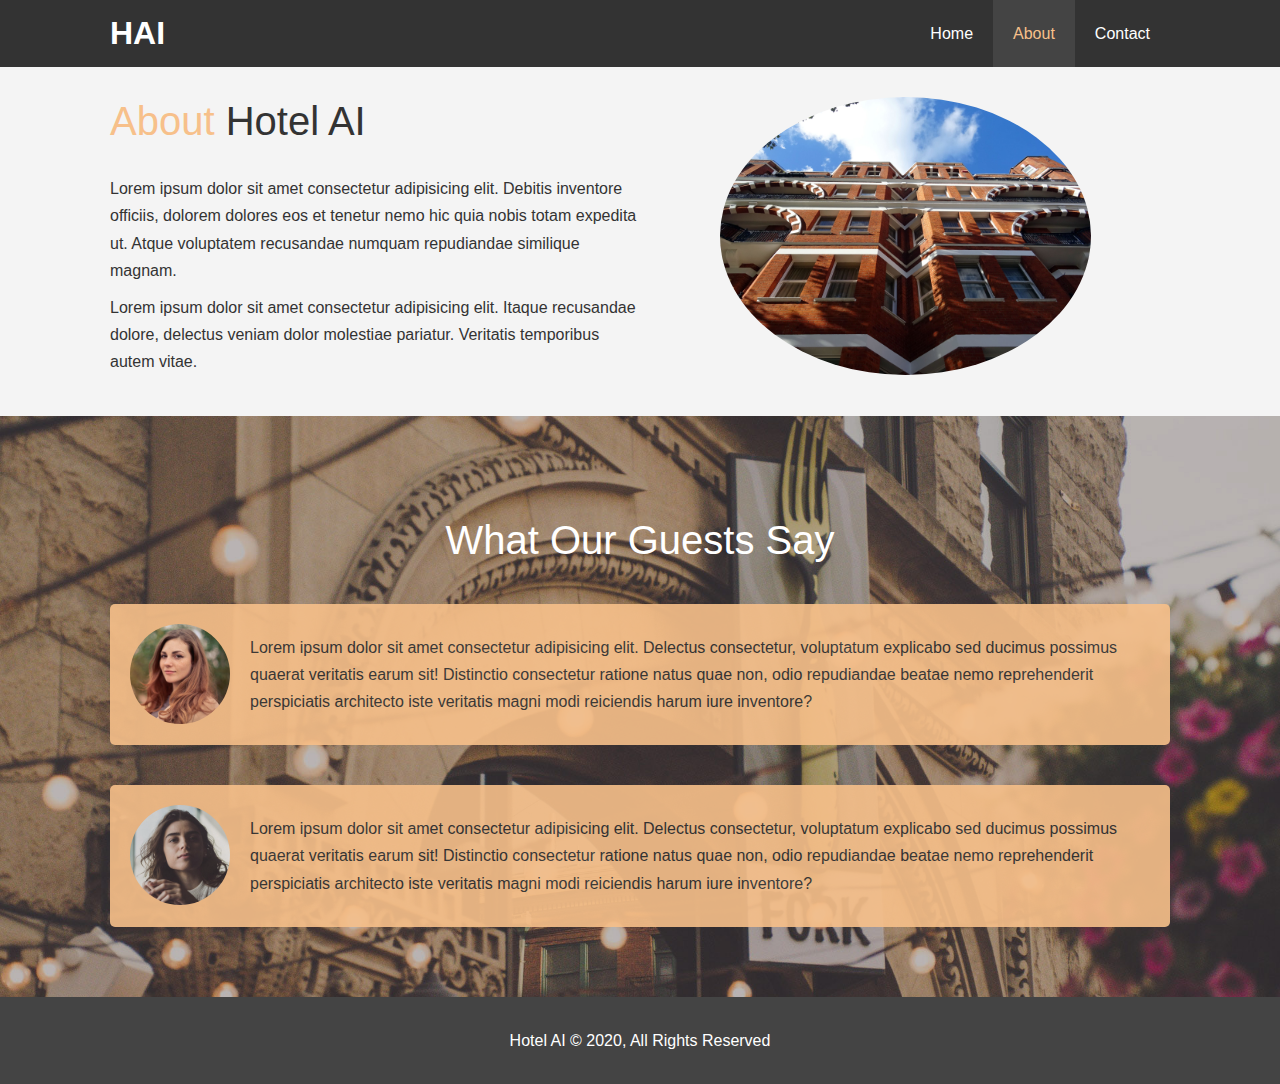
<file: Hotel AI Website (Floats)/about.html>
<!DOCTYPE html>
<html lang="en">

<head>
  <meta charset="UTF-8">
  <meta name="viewport" content="width=device-width, initial-scale=1.0">
  <meta name="description" content="Welcome to the most extraordinary hotel in Los Angeles California">
  <meta name="keywords" content="hotel,los angeles hotel">

  <link rel="stylesheet" type="text/css" href="./css/style.css">
  <link rel="stylesheet" type="text/css" href="./css/mobile.css">
  <title>Hotel AI | About</title>
</head>

<body>
  <header>
    <nav id="navbar">
      <div class="container">
        <h1 class="logo"><a href="./index.html">HAI</a></h1>
        <ul>
          <li><a href="./index.html">Home</a></li>
          <li><a class="current" href="./about.html">About</a></li>
          <li><a href="./contact.html">Contact</a></li>
        </ul>
      </div>
    </nav>
  </header>

  <section id="about-info" class="bg-light py-3">
    <div class="container">
      <div class="info-left">
        <h1 class="l-heading"><span class="text-primary">About</span> Hotel AI</h1>
        <p>
          Lorem ipsum dolor sit amet consectetur adipisicing elit. Debitis inventore officiis, dolorem dolores eos et tenetur nemo hic quia nobis totam expedita ut. Atque voluptatem recusandae numquam repudiandae similique magnam.
        </p>
        <p>
          Lorem ipsum dolor sit amet consectetur adipisicing elit. Itaque recusandae dolore, delectus veniam dolor molestiae pariatur. Veritatis temporibus autem vitae.
        </p>
      </div>
      <div class="info-right">
        <img src="./img/photo-2.jpg" alt="hotel">
      </div>
    </div>
  </section>

  <div class="clr"></div>

  <section id="testimonials" class="py-3">
    <div class="container">
      <h2 class="l-heading">What Our Guests Say</h2>
      <div class="testimonial bg-primary">
        <img src="./img/person-1.jpg" alt="Samantha">
        <p>
          Lorem ipsum dolor sit amet consectetur adipisicing elit. Delectus consectetur, voluptatum explicabo sed ducimus possimus quaerat veritatis earum sit! Distinctio consectetur ratione natus quae non, odio repudiandae beatae nemo reprehenderit perspiciatis architecto iste veritatis magni modi reiciendis harum iure inventore?
        </p>
      </div>
      <div class="testimonial bg-primary">
        <img src="./img/person-2.jpg" alt="Jen">
        <p>
          Lorem ipsum dolor sit amet consectetur adipisicing elit. Delectus consectetur, voluptatum explicabo sed ducimus possimus quaerat veritatis earum sit! Distinctio consectetur ratione natus quae non, odio repudiandae beatae nemo reprehenderit perspiciatis architecto iste veritatis magni modi reiciendis harum iure inventore?
        </p>
      </div>
    </div>
  </section>

  <footer id="main-footer">
    <p>Hotel AI &copy; 2020, All Rights Reserved</p>
  </footer>

</body>

</html>
</file>
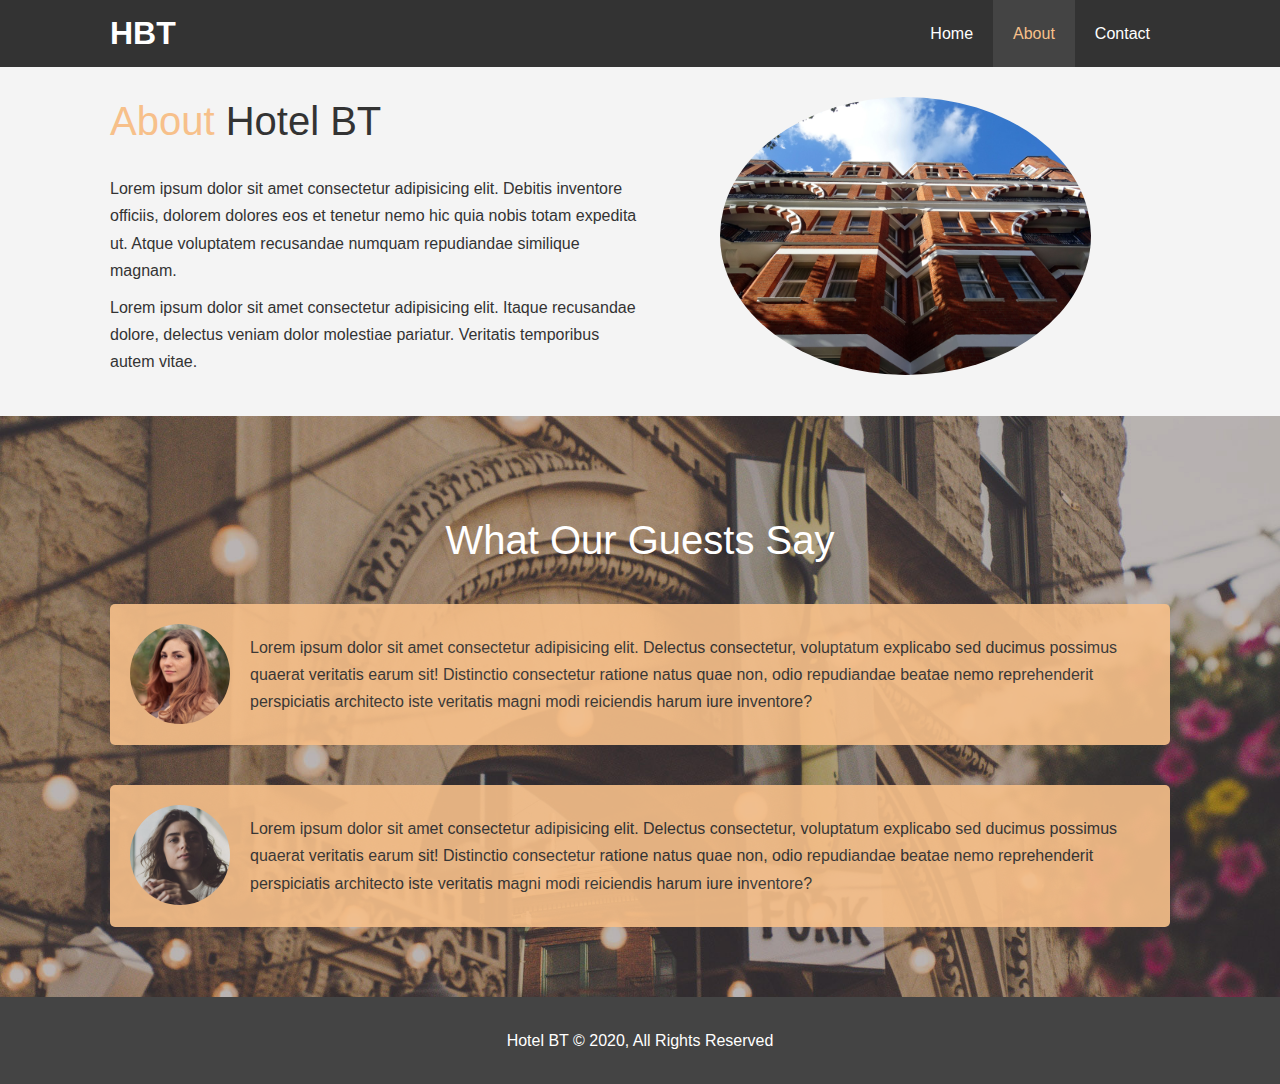
<file: Hotel Website (Floats)/about.html>
<!DOCTYPE html>
<html lang="en">

<head>
  <meta charset="UTF-8">
  <meta name="viewport" content="width=device-width, initial-scale=1.0">
  <meta name="description" content="Welcome to the most extraordinary hotel in Boston Massachusetts">
  <meta name="keywords" content="hotel,boston hotel,new england hotel">

  <link rel="stylesheet" type="text/css" href="./css/style.css">
  <link rel="stylesheet" type="text/css" href="./css/mobile.css">
  <title>Hotel BT | About</title>
</head>

<body>
  <header>
    <nav id="navbar">
      <div class="container">
        <h1 class="logo"><a href="./index.html">HBT</a></h1>
        <ul>
          <li><a href="./index.html">Home</a></li>
          <li><a class="current" href="./about.html">About</a></li>
          <li><a href="./contact.html">Contact</a></li>
        </ul>
      </div>
    </nav>
  </header>

  <section id="about-info" class="bg-light py-3">
    <div class="container">
      <div class="info-left">
        <h1 class="l-heading"><span class="text-primary">About</span> Hotel BT</h1>
        <p>
          Lorem ipsum dolor sit amet consectetur adipisicing elit. Debitis inventore officiis, dolorem dolores eos et tenetur nemo hic quia nobis totam expedita ut. Atque voluptatem recusandae numquam repudiandae similique magnam.
        </p>
        <p>
          Lorem ipsum dolor sit amet consectetur adipisicing elit. Itaque recusandae dolore, delectus veniam dolor molestiae pariatur. Veritatis temporibus autem vitae.
        </p>
      </div>
      <div class="info-right">
        <img src="./img/photo-2.jpg" alt="hotel">
      </div>
    </div>
  </section>

  <div class="clr"></div>

  <section id="testimonials" class="py-3">
    <div class="container">
      <h2 class="l-heading">What Our Guests Say</h2>
      <div class="testimonial bg-primary">
        <img src="./img/person-1.jpg" alt="Samantha">
        <p>
          Lorem ipsum dolor sit amet consectetur adipisicing elit. Delectus consectetur, voluptatum explicabo sed ducimus possimus quaerat veritatis earum sit! Distinctio consectetur ratione natus quae non, odio repudiandae beatae nemo reprehenderit perspiciatis architecto iste veritatis magni modi reiciendis harum iure inventore?
        </p>
      </div>
      <div class="testimonial bg-primary">
        <img src="./img/person-2.jpg" alt="Jen">
        <p>
          Lorem ipsum dolor sit amet consectetur adipisicing elit. Delectus consectetur, voluptatum explicabo sed ducimus possimus quaerat veritatis earum sit! Distinctio consectetur ratione natus quae non, odio repudiandae beatae nemo reprehenderit perspiciatis architecto iste veritatis magni modi reiciendis harum iure inventore?
        </p>
      </div>
    </div>
  </section>

  <footer id="main-footer">
    <p>Hotel BT &copy; 2020, All Rights Reserved</p>
  </footer>

</body>

</html>
</file>
<file: Hotel AI Website (Floats)/css/mobile.css>
@media screen and (max-width: 768px) {

  #navbar .logo {
    float: none;
    text-align: center;
  }

  #navbar ul, #navbar ul li {
    float: none;
  }

  #navbar ul li a {
    padding: 5px;
    border-bottom: 1px dotted #444;
  }

  /* Showcase */
  #showcase {
    height: 100%;
  }

  #showcase .showcase-content {
    padding-top: 70px;
    padding-bottom: 30px;
  }

  /* Home Info */
  #home-info {
    height: 500px;
  }

  #home-info .info-img {
    display: none;
  }

  #home-info .info-content {
    float: none;
    width: 100%;
  }

  /* Boxes */
  .box {
    float: none;
    width: 100%;
  }

  /* About */
  #about-info .info-right,
  #about-info .info-left {
    float: none;
    width: 100%;
  }

  #about-info .info-right {
    margin-top: 30px;
  }

  .l-heading {
    text-align: center;
  }

  /* Contact */
  #contact-info .box {
    border-bottom: 1px dotted #444;
  }

}
</file>
<file: Hotel Website (Floats)/css/mobile.css>
@media screen and (max-width: 768px) {

  #navbar .logo {
    float: none;
    text-align: center;
  }

  #navbar ul, #navbar ul li {
    float: none;
  }

  #navbar ul li a {
    padding: 5px;
    border-bottom: 1px dotted #444;
  }

  /* Showcase */
  #showcase {
    height: 100%;
  }

  #showcase .showcase-content {
    padding-top: 70px;
    padding-bottom: 30px;
  }

  /* Home Info */
  #home-info {
    height: 500px;
  }

  #home-info .info-img {
    display: none;
  }

  #home-info .info-content {
    float: none;
    width: 100%;
  }

  /* Boxes */
  .box {
    float: none;
    width: 100%;
  }

  /* About */
  #about-info .info-right,
  #about-info .info-left {
    float: none;
    width: 100%;
  }

  #about-info .info-right {
    margin-top: 30px;
  }

  .l-heading {
    text-align: center;
  }

  /* Contact */
  #contact-info .box {
    border-bottom: 1px dotted #444;
  }

}
</file>
<file: Hotel AI Website (Floats)/css/style.css>
/* Reset */
* {
  margin: 0;
  padding: 0;
  box-sizing: border-box;
}

/* Main Styling */
html, body {
  font-family: 'Segoe UI', Tahoma, Geneva, Verdana, sans-serif;
  line-height: 1.7em;
}

a {
  color: #333;
  text-decoration: none;
}

h1, h2, h3 {
  padding-bottom: 20px;
}

p {
  margin: 10px 0;
}

/* Utility Classes */
.container {
  margin: auto;
  max-width: 1100px;
  overflow: auto;
  padding: 0 20px;
}

.text-primary {
  color: #f7c08a;
}

.lead {
  font-size: 20px;
}

.btn {
  display: inline-block;
  font-size: 18px;
  color: #fff;
  background: #333;
  padding: 13px 20px;
  border: none;
  cursor: pointer;
}

.btn:hover {
  background: #f7c08a;
  color: #333;
}

.btn-light {
  background: #f4f4f4;
  color: #333;
}

.bg-dark {
  background: #333;
  color: #fff;
}

.bg-light {
  background: #f4f4f4;
  color: #333;
}

.bg-primary {
  background: #f7c08a;
  color: #333;
}

.clr {
  clear: both;
}

.l-heading {
  font-size: 40px;
  font-weight: 400;
  line-height: 1.2;
}

/* Padding */
.py-1 { padding: 10px 0; }
.py-2 { padding: 20px 0; }
.py-3 { padding: 30px 0; }

/* Navbar */
#navbar {
  background: #333;
  color: #fff;
  overflow: auto;
}

#navbar a {
  color: #fff;
}

#navbar .logo {
  float: left;
  padding-top: 20px;
}

#navbar ul {
  list-style: none;
  float: right;
}

#navbar ul li {
  float: left;
}

#navbar ul li a {
  display: block;
  padding: 20px;
  text-align: center;
}

#navbar ul li a:hover, 
#navbar ul li a.current {
  background: #444;
  color: #f7c08a;
}

/* Showcase */
#showcase {
  background: url("../img/showcase.jpg") no-repeat center/cover;
  height: 600px;
}

#showcase .showcase-content {
  color: #fff;
  text-align: center;
  padding-top: 170px;
}

#showcase .showcase-content h1 {
  font-size: 60px;
  line-height: 1.2em;
  font-weight: 300;
}

#showcase .showcase-content p {
  padding-bottom: 20px;
  line-height: 1.7em;
}

/* Home Info */
#home-info {
  height: 450px;
}

#home-info .info-img {
  float: left;
  width: 50%;
  background: url("../img/photo-1.jpg") no-repeat;
  min-height: 100%;
}

#home-info .info-content {
  float: right;
  width: 50%;
  height: 100%;
  text-align: center;
  padding: 50px 30px;
  overflow: hidden;
}

#home-info .info-content p {
  padding-bottom: 30px;
}

/* Features */

.box {
  float: left;
  width: 33.3%;
  padding: 50px;
  text-align: center;
}

.box i {
  margin-bottom: 10px;
}

/* About Info */
#about-info .info-right {
  float: right;
  width: 50%;
  min-height: 100%;
}

#about-info .info-right img {
  width: 70%;
  display: block;
  margin: auto;
  border-radius: 50%;
}

#about-info .info-left {
  float: left;
  width: 50%;
  min-height: 100%;
}

/* Testimonials */
#testimonials {
  height: 100%;
  background: url("../img/test-bg.jpg") no-repeat center/cover;
  padding-top: 100px;
}

#testimonials h2 {
  color: #fff;
  text-align: center;
  padding-bottom: 40px;
}

#testimonials .testimonial {
  padding: 20px;
  margin-bottom: 40px;
  border-radius: 5px;
  opacity: 0.9;
}

#testimonials .testimonial img {
  width: 100px;
  float: left;
  margin-right: 20px;
  border-radius: 50%;
}

/* Contact Form */
#contact-form .form-group {
  margin-bottom: 20px;
}

#contact-form label {
  display: block;
  margin-bottom: 5px;
}

#contact-form input, 
#contact-form textarea {
  width: 100%;
  padding: 10px;
  border: 1px solid #ddd;
}

#contact-form textarea {
  height: 200px;
}

#contact-form input:focus, 
#contact-form textarea:focus {
  outline: none;
  border-color: #f7c08a;
}

/* Footer */
#main-footer {
  text-align: center;
  background: #444;
  color: #fff;
  padding: 20px;
}
</file>
<file: Hotel Website (Floats)/css/style.css>
/* Reset */
* {
  margin: 0;
  padding: 0;
  box-sizing: border-box;
}

/* Main Styling */
html, body {
  font-family: 'Segoe UI', Tahoma, Geneva, Verdana, sans-serif;
  line-height: 1.7em;
}

a {
  color: #333;
  text-decoration: none;
}

h1, h2, h3 {
  padding-bottom: 20px;
}

p {
  margin: 10px 0;
}

/* Utility Classes */
.container {
  margin: auto;
  max-width: 1100px;
  overflow: auto;
  padding: 0 20px;
}

.text-primary {
  color: #f7c08a;
}

.lead {
  font-size: 20px;
}

.btn {
  display: inline-block;
  font-size: 18px;
  color: #fff;
  background: #333;
  padding: 13px 20px;
  border: none;
  cursor: pointer;
}

.btn:hover {
  background: #f7c08a;
  color: #333;
}

.btn-light {
  background: #f4f4f4;
  color: #333;
}

.bg-dark {
  background: #333;
  color: #fff;
}

.bg-light {
  background: #f4f4f4;
  color: #333;
}

.bg-primary {
  background: #f7c08a;
  color: #333;
}

.clr {
  clear: both;
}

.l-heading {
  font-size: 40px;
  font-weight: 400;
  line-height: 1.2;
}

/* Padding */
.py-1 { padding: 10px 0; }
.py-2 { padding: 20px 0; }
.py-3 { padding: 30px 0; }

/* Navbar */
#navbar {
  background: #333;
  color: #fff;
  overflow: auto;
}

#navbar a {
  color: #fff;
}

#navbar .logo {
  float: left;
  padding-top: 20px;
}

#navbar ul {
  list-style: none;
  float: right;
}

#navbar ul li {
  float: left;
}

#navbar ul li a {
  display: block;
  padding: 20px;
  text-align: center;
}

#navbar ul li a:hover, 
#navbar ul li a.current {
  background: #444;
  color: #f7c08a;
}

/* Showcase */
#showcase {
  background: url("../img/showcase.jpg") no-repeat center/cover;
  height: 600px;
}

#showcase .showcase-content {
  color: #fff;
  text-align: center;
  padding-top: 170px;
}

#showcase .showcase-content h1 {
  font-size: 60px;
  line-height: 1.2em;
  font-weight: 300;
}

#showcase .showcase-content p {
  padding-bottom: 20px;
  line-height: 1.7em;
}

/* Home Info */
#home-info {
  height: 450px;
}

#home-info .info-img {
  float: left;
  width: 50%;
  background: url("../img/photo-1.jpg") no-repeat;
  min-height: 100%;
}

#home-info .info-content {
  float: right;
  width: 50%;
  height: 100%;
  text-align: center;
  padding: 50px 30px;
  overflow: hidden;
}

#home-info .info-content p {
  padding-bottom: 30px;
}

/* Features */

.box {
  float: left;
  width: 33.3%;
  padding: 50px;
  text-align: center;
}

.box i {
  margin-bottom: 10px;
}

/* About Info */
#about-info .info-right {
  float: right;
  width: 50%;
  min-height: 100%;
}

#about-info .info-right img {
  width: 70%;
  display: block;
  margin: auto;
  border-radius: 50%;
}

#about-info .info-left {
  float: left;
  width: 50%;
  min-height: 100%;
}

/* Testimonials */
#testimonials {
  height: 100%;
  background: url("../img/test-bg.jpg") no-repeat center/cover;
  padding-top: 100px;
}

#testimonials h2 {
  color: #fff;
  text-align: center;
  padding-bottom: 40px;
}

#testimonials .testimonial {
  padding: 20px;
  margin-bottom: 40px;
  border-radius: 5px;
  opacity: 0.9;
}

#testimonials .testimonial img {
  width: 100px;
  float: left;
  margin-right: 20px;
  border-radius: 50%;
}

/* Contact Form */
#contact-form .form-group {
  margin-bottom: 20px;
}

#contact-form label {
  display: block;
  margin-bottom: 5px;
}

#contact-form input, 
#contact-form textarea {
  width: 100%;
  padding: 10px;
  border: 1px solid #ddd;
}

#contact-form textarea {
  height: 200px;
}

#contact-form input:focus, 
#contact-form textarea:focus {
  outline: none;
  border-color: #f7c08a;
}

/* Footer */
#main-footer {
  text-align: center;
  background: #444;
  color: #fff;
  padding: 20px;
}
</file>
